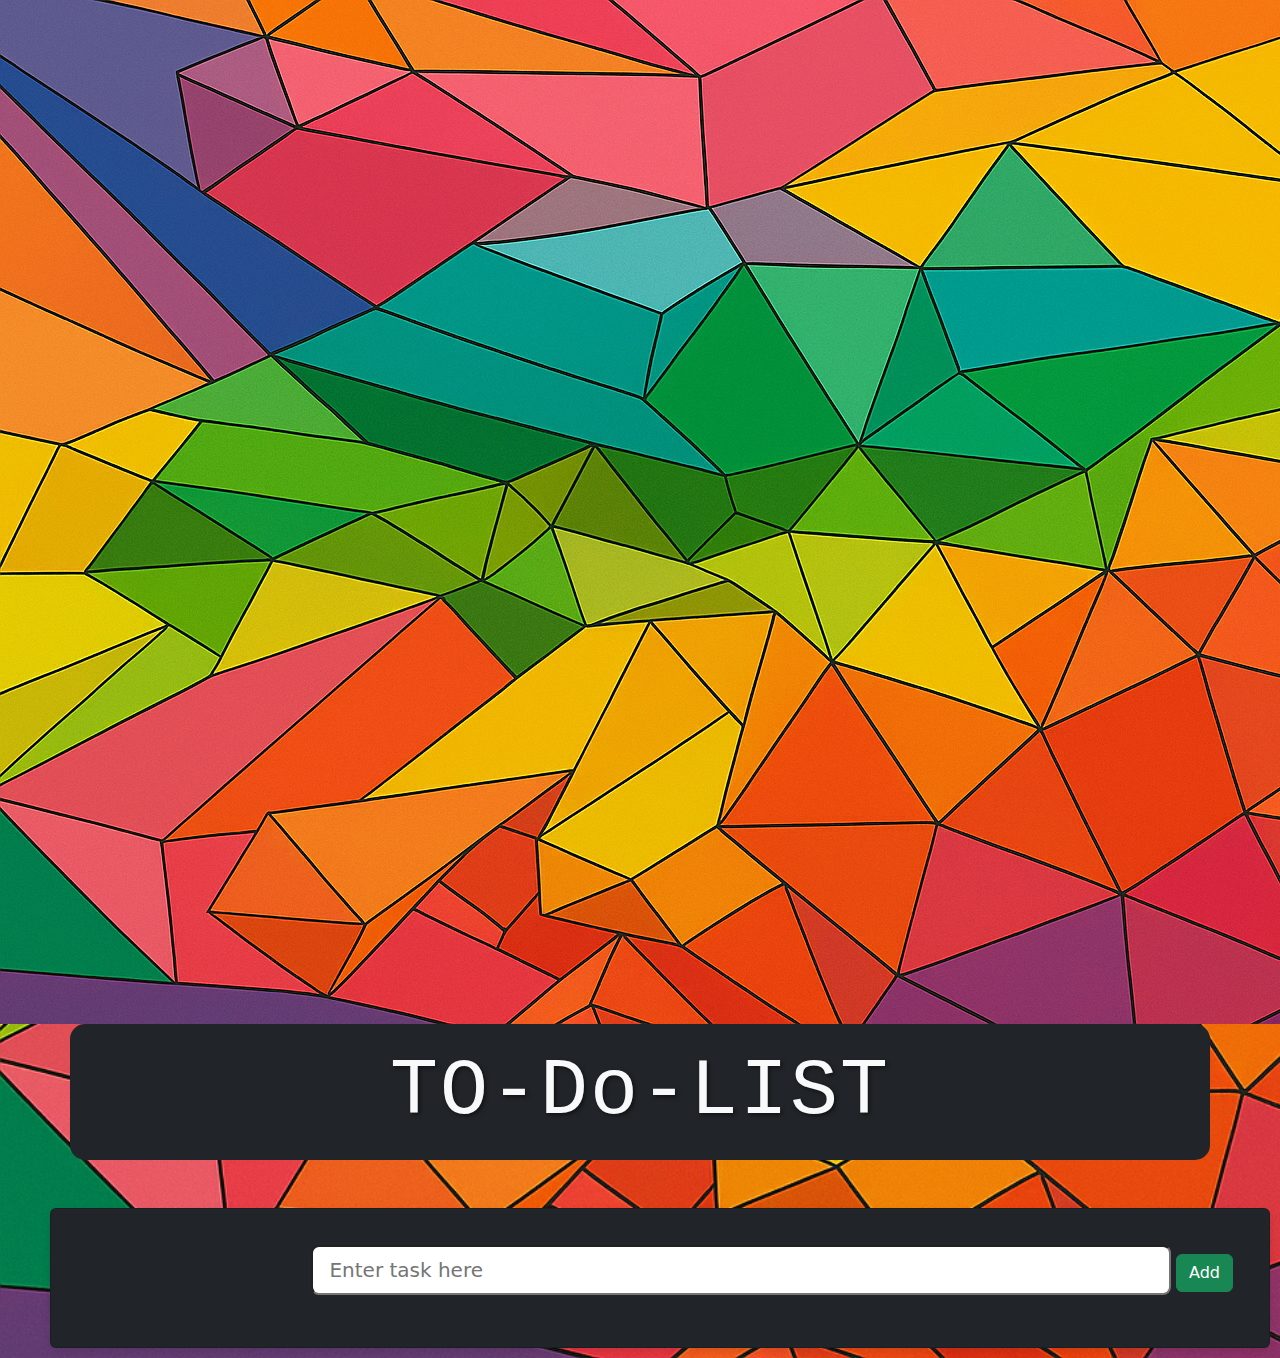
<file: index.html>
<!DOCTYPE html>
<html lang="en">

<head>
  <meta charset="UTF-8">
  <meta name="viewport" content="width=device-width, initial-scale=1.0">
  <title>Document</title>
  <link rel="stylesheet" href="paper.css">
  <link href=" https://cdn.jsdelivr.net/npm/bootstrap@5.3.0/dist/css/bootstrap.min.css" rel="stylesheet">

</head>

<body>
  <img class="paper" src="Vibrant Geometric Mosaic in Color (1).png" alt="">
  <h1 class="bg-dark text-light container-md display-1 text-center">TO-Do-LIST</h1>
  <div class="card bg-dark text-light container-xsl mt-md-5">
    <div class="card-body">
      <div>
        <input type="text" id="task" class="form-control-lg w-75" placeholder="Enter task here ">
        <button class="btn btn-success" id="Add">Add</button>
      </div>
      <ul class="list-group mt-3" id="list"></ul>

    </div>
  </div>
  <script>
    let addBtn = document.getElementById("Add");
    let taskInput = document.getElementById("task");
    let taskList = document.getElementById("list");

    addBtn.onclick = function () {
      let txt = taskInput.value.trim();
      if (txt === "") {
        alert("Please write something");
        return;
      }

      let li = document.createElement("li");
      li.className = "list-group-item d-flex justify-content-between align-items-center form-lg";
      li.innerHTML = `<span>${txt}</span>
      <div>
        <button class="btn btn-outline-info me-2 done" style="width:75px;">Done</button>
        <button class="btn btn-outline-danger del">Delete</button>
      </div>`;

      taskList.appendChild(li);
      taskInput.value = "";

      let doneBtn = li.querySelector(".done");
      let delBtn = li.querySelector(".del");

      doneBtn.onclick = function () {
        li.classList.toggle("list-group-item-success");
      }

      delBtn.onclick = function () {
        li.remove();
      }
    }
  </script>


</body>

</html>
</file>
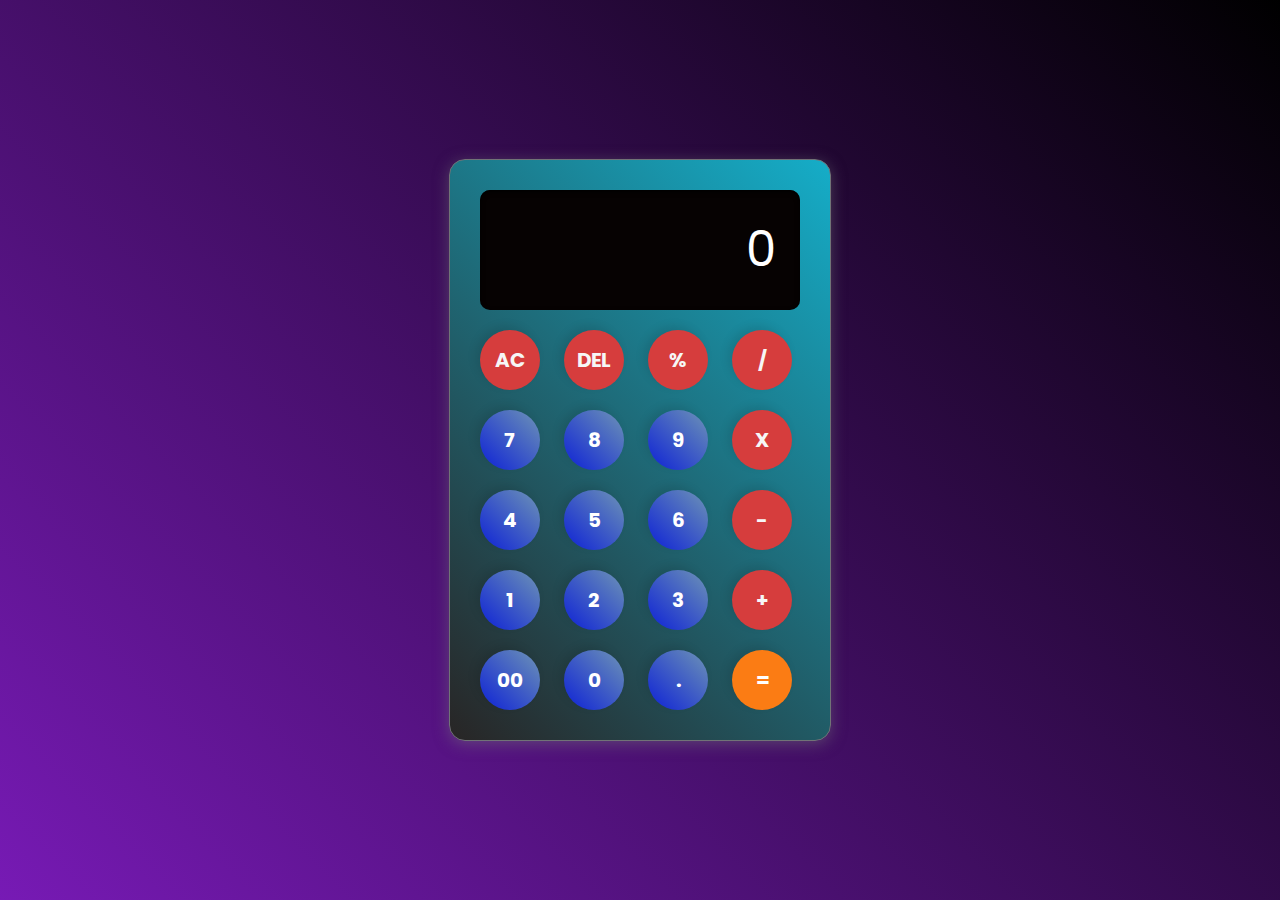
<file: calculator.html>
<!DOCTYPE html>
<html lang="en">

<head>
    <meta charset="UTF-8" />
    <meta http-equiv="X-UA-Compatible" content="IE=edge" />
    <meta name="viewport" content="width=device-width, initial-scale=1.0" />
    <title>Calculator - By Code Traversal</title>
    <style>
        @import url('https://fonts.googleapis.com/css2?family=Poppins:wght@500&display=swap');

        * {
            margin: 0;
            padding: 0;
            box-sizing: border-box;
            font-family: 'Poppins', sans-serif;
        }

        body {
            width: 100%;
            height: 100vh;
            display: flex;
            justify-content: center;
            align-items: center;
            background: linear-gradient(45deg, #771ab5, #000000) ;
        }

        .calculator {
            border: 1px solid #717377;
            padding: 20px;
            border-radius: 16px;
            background: linear-gradient(45deg, #282525, #15adc8);
            box-shadow: 0px 3px 15px rgba(113, 115, 119, 0.5);

        }

        input {
            width: 320px;
            border: none;
            padding: 24px;
            margin: 10px;
            background: rgb(6, 2, 2) ;
            box-shadow: inset 0 2px 5px rgb(0, 0, 0);
            font-size: 48px;
            text-align: right;
            cursor: text;
            color: #ffffff;
            border-radius: 10px;
            font-weight: 400;
            
            
        }

        input::placeholder {
            color: #ffffff;
        }

        button {
            border: none;
            width: 60px;
            height: 60px;
            margin: 10px;
            border-radius: 50%;
            background: linear-gradient(45deg, #0d21d6,#6e94b6);
            color: #ffffff;
            font-size: 20px;
            box-shadow: -4px -4px 10px rgba(14, 0, 0, 0.1);
            cursor: pointer;
            font-weight: bold;
        }

        .equalBtn {
            background: #fb7c14;
        }

        .operator {
            background: #d63d3d;
            color: #f6f6f6;
        }
    </style>
</head>

<body>
    <div class="container">
        <div class="calculator">
            <input type="text" id="inputBox" placeholder="0" />
            <div>
                <button onclick="clearDisplay()" class="button operator">AC</button>
                <button onclick="del()"  class="button operator">DEL</button>
                <button onclick="appendToDisplay('%')" class="button operator">%</button>
                <button onclick="appendToDisplay('/')" class="button operator">/</button>
            </div>
            <div>
                <button onclick="appendToDisplay('7')" class="button">7</button>
                <button onclick="appendToDisplay('8')" class="button">8</button>
                <button onclick="appendToDisplay('9')" class="button">9</button>
                <button onclick="appendToDisplay('*')" class="button operator">X</button>
            </div>
            <div>
                <button onclick="appendToDisplay('4')" class="button">4</button>
                <button onclick="appendToDisplay('5')" class="button">5</button>
                <button onclick="appendToDisplay('6')" class="button">6</button>
                <button onclick="appendToDisplay('-')" class="button operator">-</button>
            </div>
            <div>
                <button onclick="appendToDisplay('1')" class="button">1</button>
                <button onclick="appendToDisplay('2')" class="button">2</button>
                <button onclick="appendToDisplay('3')" class="button">3</button>
                <button onclick="appendToDisplay('+')" class="button operator">+</button>
            </div>

            <div>
                <button onclick="appendToDisplay('00')" class="button">00</button>
                <button onclick="appendToDisplay('0')" class="button">0</button>
                <button onclick="appendToDisplay('.')" class="button">.</button>
                <button onclick="calculate()" class="button equalBtn">=</button>
            </div>
        </div>
    </div>

    <script>
        const display = document.getElementById('inputBox');
        
        function appendToDisplay(input) {
            display.value += input;
        }

        function clearDisplay() {
            display.value = '';
        }

        function del() {
            display.value = display.value.slice(0, -1);
        }

        function calculate(){
            try {
                display.value = eval(display.value);
            } catch (e) {
                display.value = 'Error';
            }
        }
        
    </script>
</body>

</html>
</file>
<file: paper.css>
body{
    margin: 0;
    padding: 0;
    box-sizing: border-box;
    font-family: 'Poppins', sans-serif;
    height: 100%;
    background: url('Vibrant Geometric Mosaic in Color (1).png');
    background-size: cover;
}
h1{
    margin-top: 20px;
    margin-bottom: 20px;
    font-weight: bold;
    text-shadow: 2px 2px 4px rgba(0, 0, 0, 0.5);
    font-family: 'Courier New', Courier, monospace;
    letter-spacing: 2px;
    border-radius: 15px;
    padding: 20px;
}
.card{
    background: rgba(255, 255, 255, 0.8);
    border-radius: 15px;
    box-shadow: 0 4px 8px rgba(0, 0, 0, 0.1);
    padding: 20px;
    margin: 10px;
    text-align: right;
    justify-content: right;
    margin-left: 50px;
}
</file>
